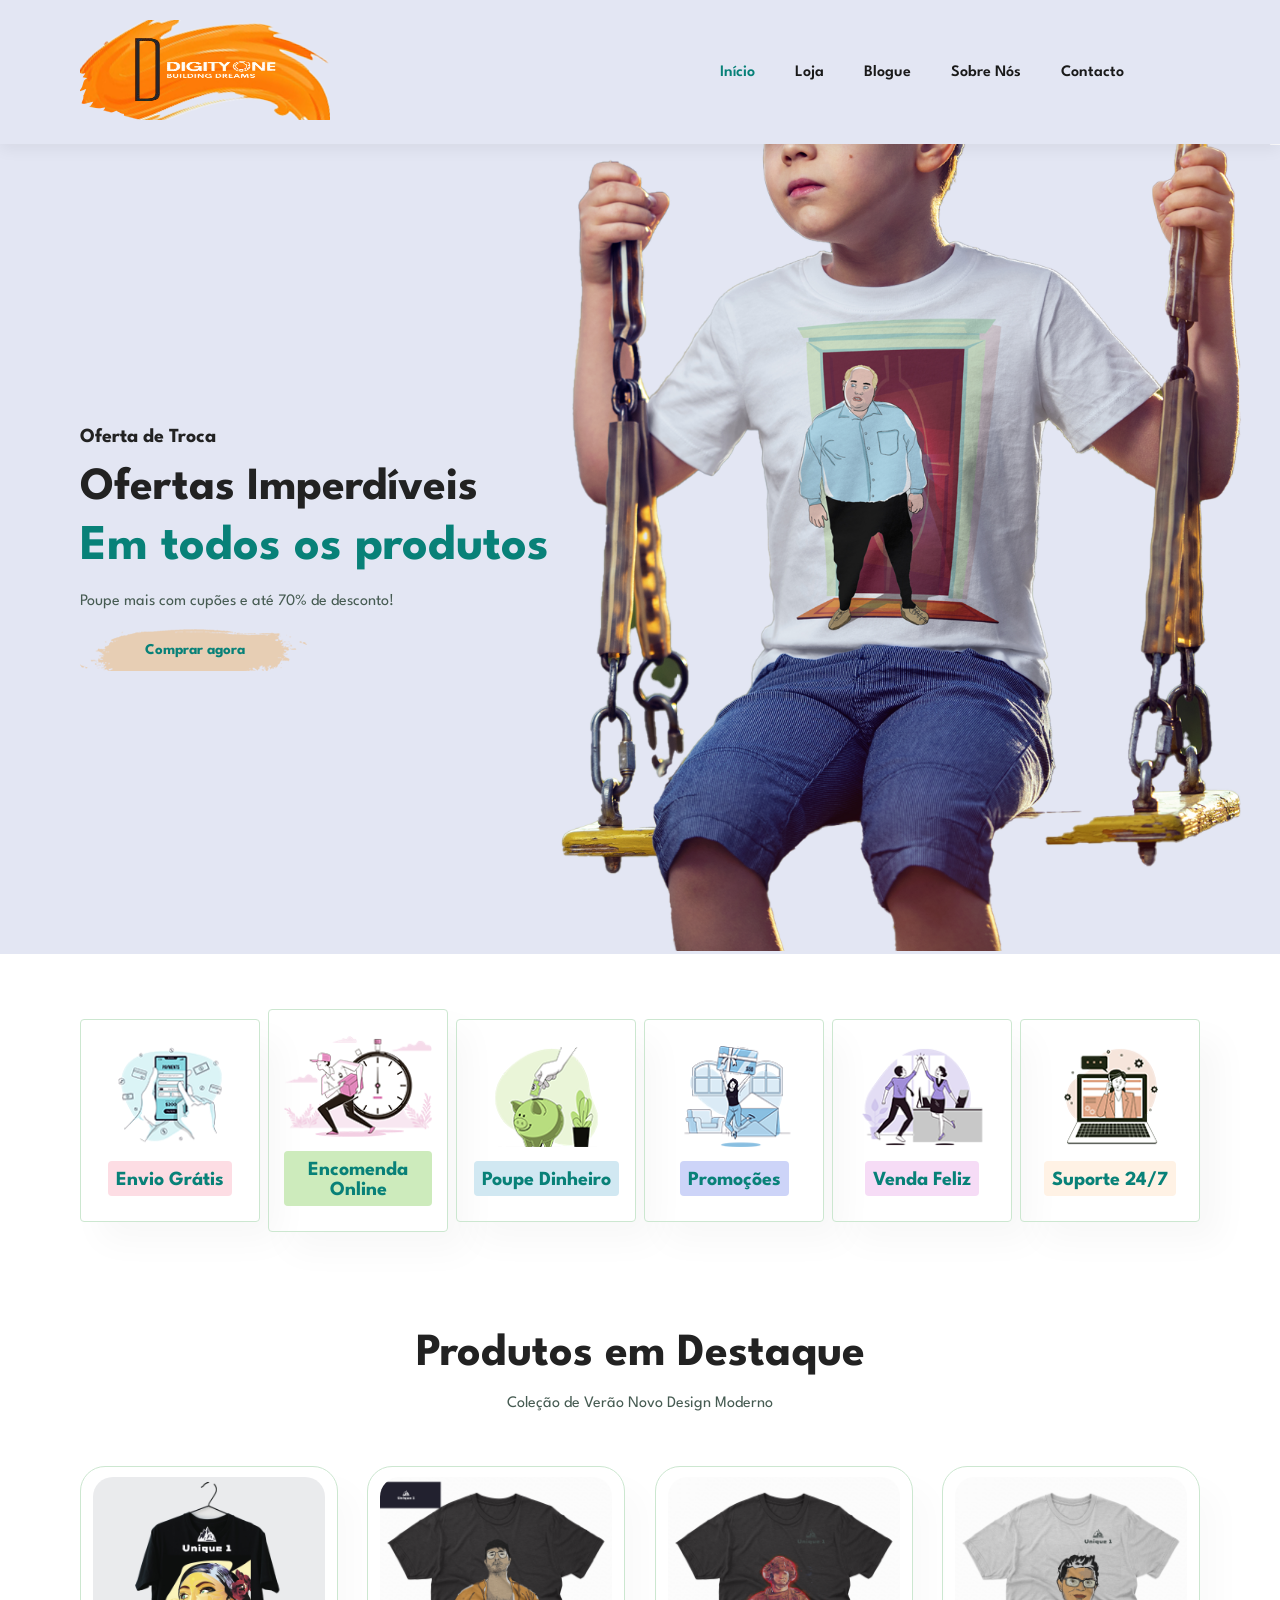
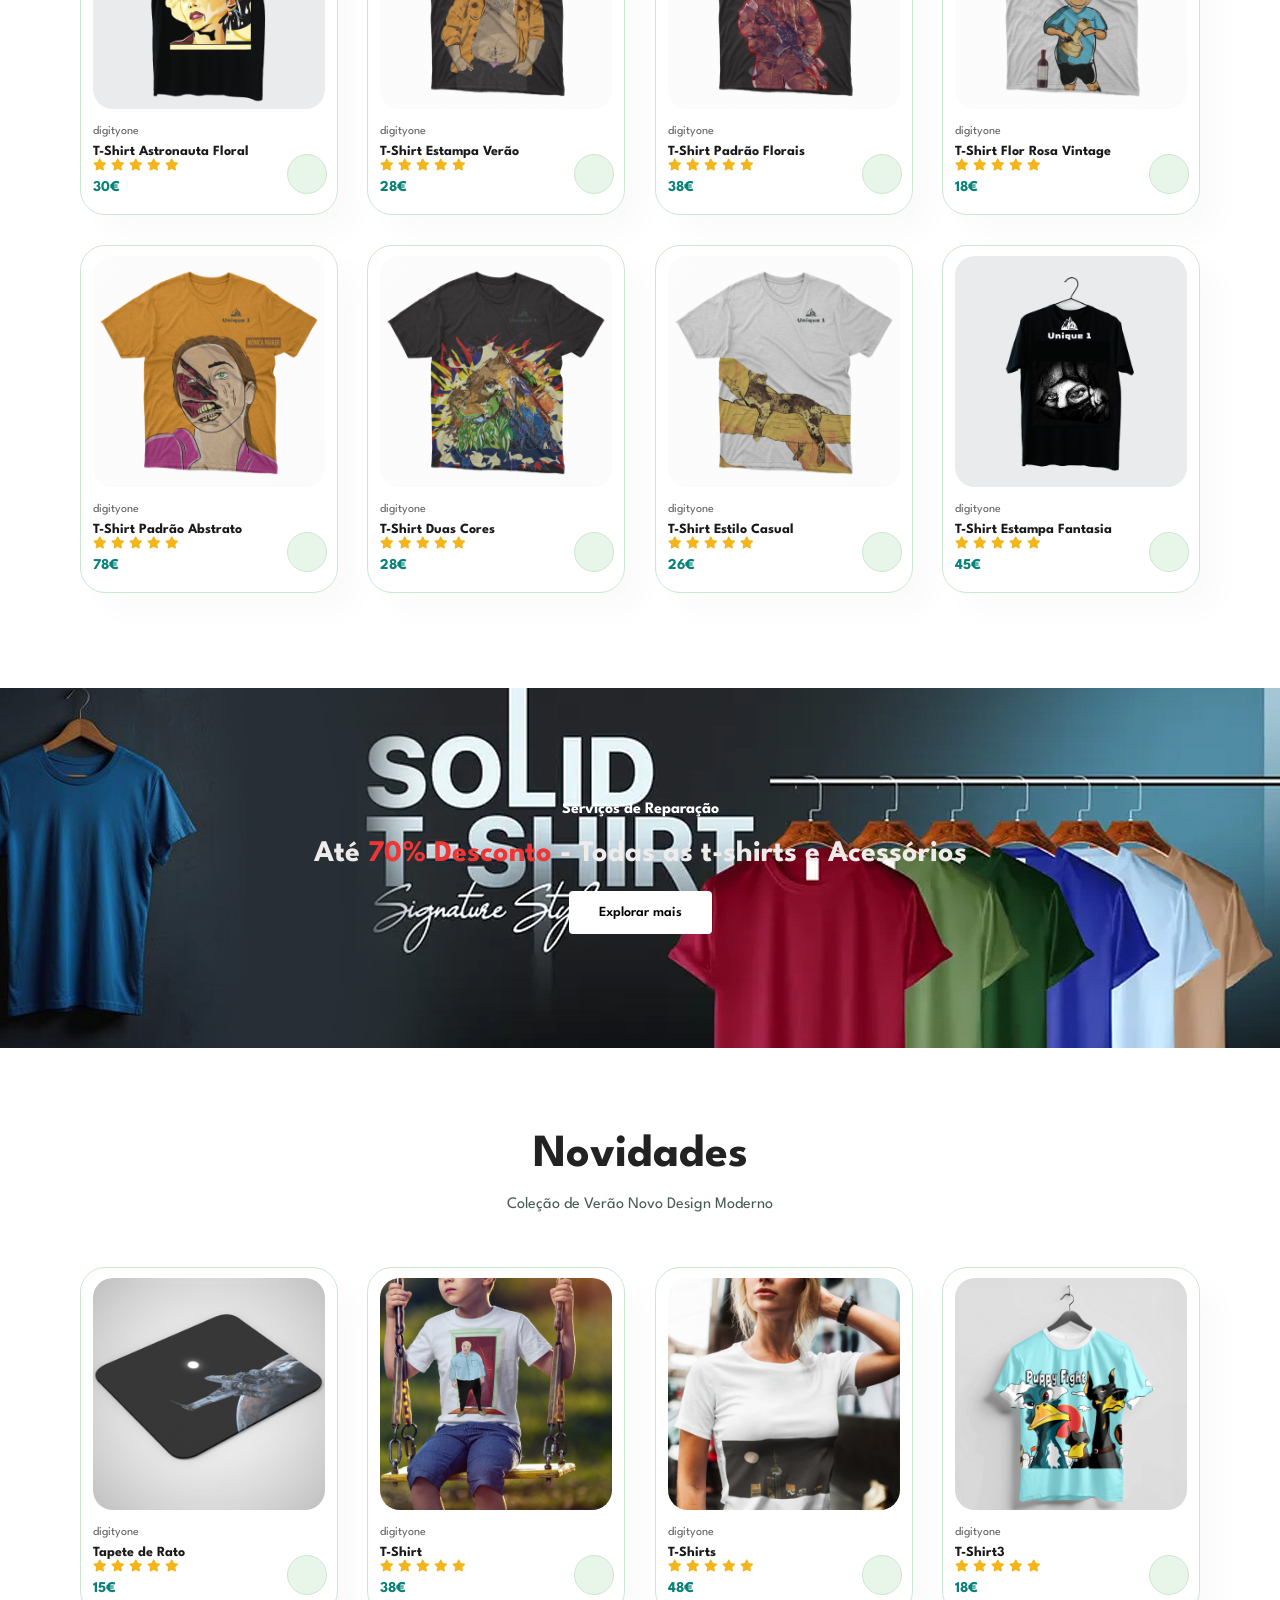
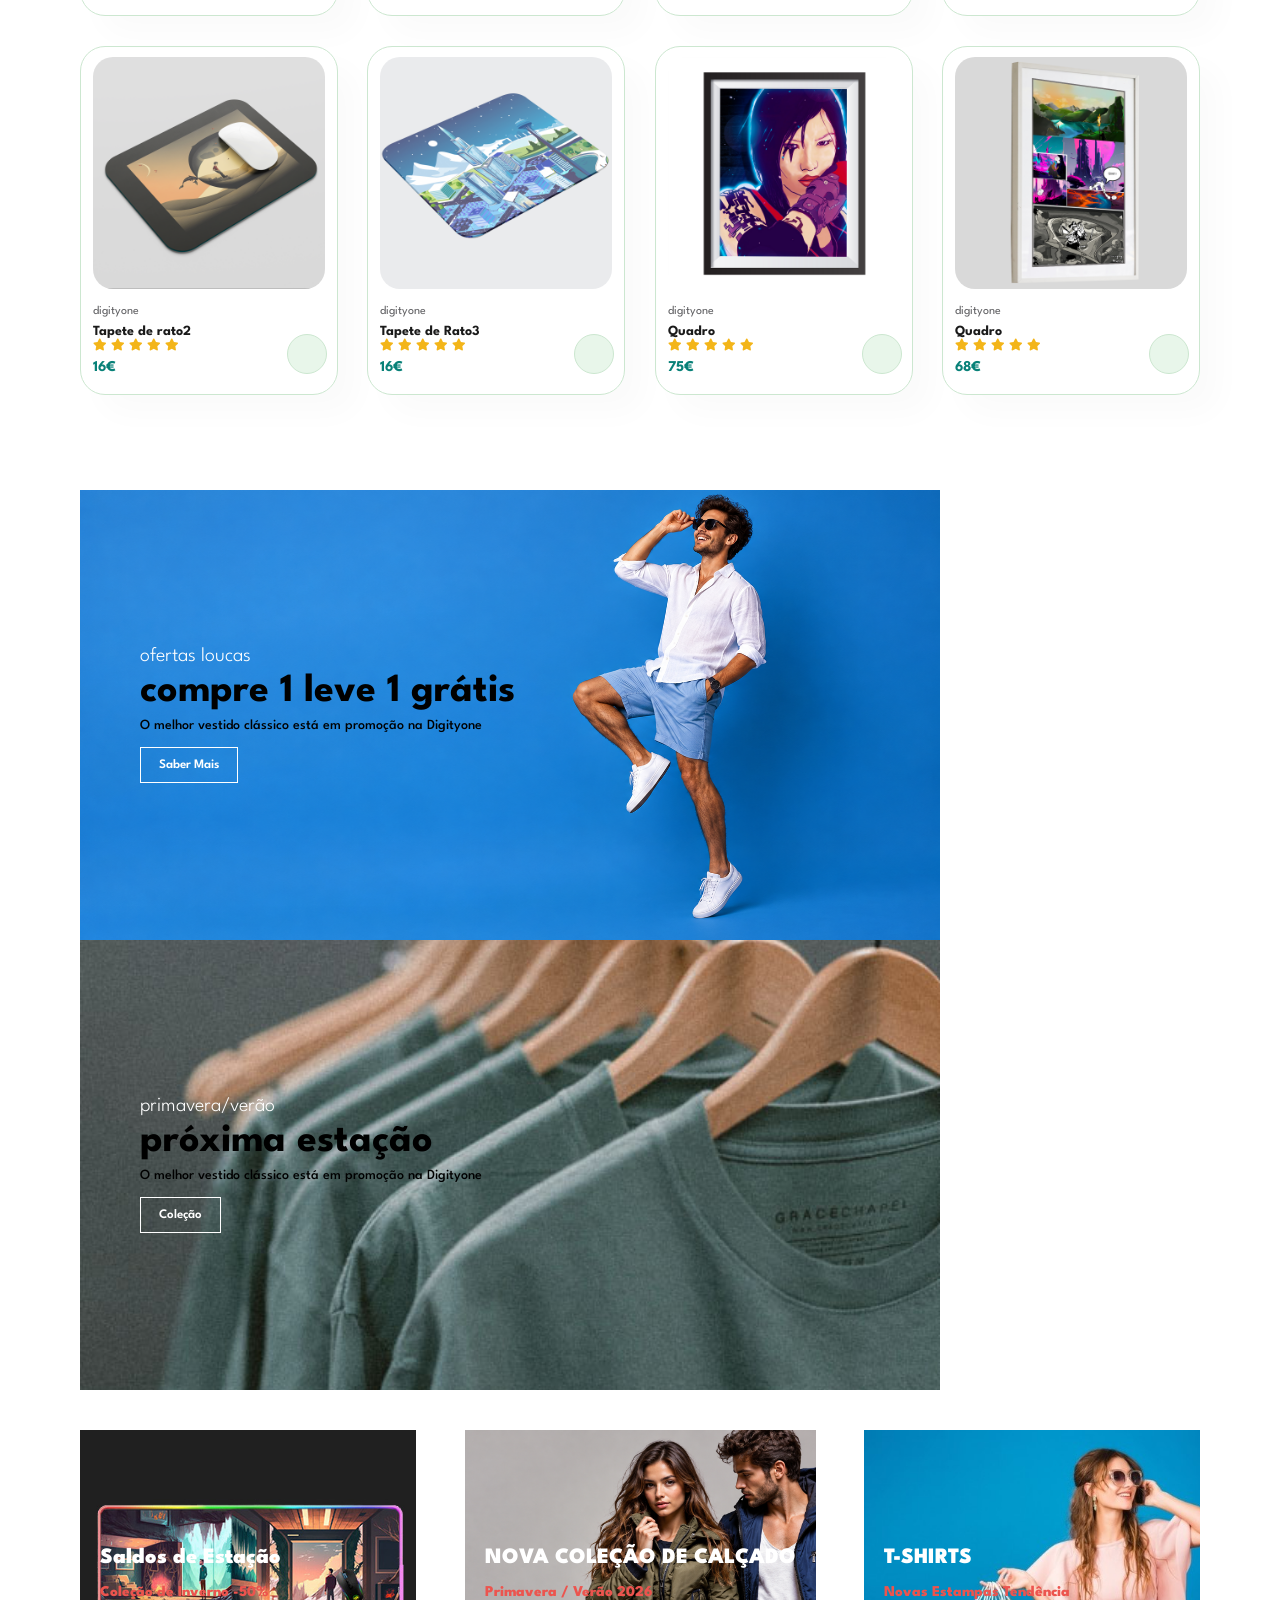
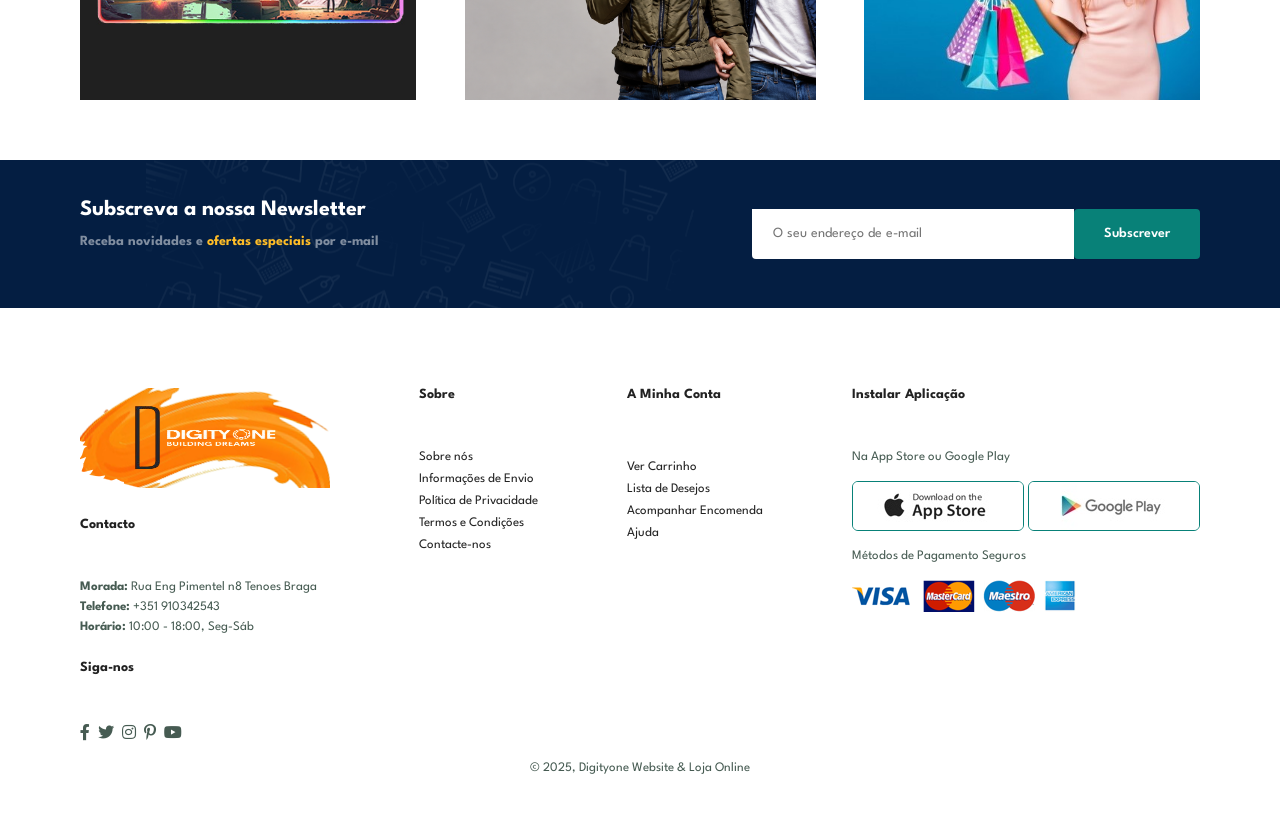
<file: index.html>
<!DOCTYPE html>
<html lang="pt">
<head>
    <meta charset="UTF-8">
    <meta http-equiv="X-UA-Compatible" content="IE=edge">
    <meta name="viewport" content="width=device-width, initial-scale=1.0">
    <title>Digityone Website & Loja Online</title>
    <link rel="stylesheet" href="https://pro.fontawesome.com/releases/v5.10.0/css/all.css" />
    <link rel="stylesheet" href="style.css">
</head>
<body>
<section id="header">
    <a href="#"><img src="img\logo.png" class="logo" alt=""></a>
    <div>
      <ul id="navbar">
          <li><a class="active" href="index.html">Início</a></li>
          <li><a href="shop.html">Loja</a></li>
          <li><a href="blog.html">Blogue</a></li>
          <li><a href="about.html">Sobre Nós</a></li>
          <li><a href="contact.html">Contacto</a></li>
          <li id="lg-bag"><a href="cart.html" class="badge-container"><i class="far fa-shopping-bag"></i><span class="cart-badge" style="display: none;">0</span></a></li>
          <a href="#" id="close"><i class="far fa-times"></i></a>
      </ul>

    </div>
    <div id="mobile">
        
        <a href="cart.html" class="badge-container"><i class="far fa-shopping-bag"></i><span class="cart-badge" style="display: none;">0</span></a>
        <i id="bar" class="fas fa-outdent"></i>
    </div>
</section>
<section id="hero4">
    <h4>Oferta de Troca</h4>
    <h2>Ofertas Imperdíveis</h2>
    <h1>Em todos os produtos</h1>
    <p>Poupe mais com cupões e até 70% de desconto!</p>
    <button>Comprar agora</button>

</section>
 <section id="feature" class="section-p1">
    <div class="fe-box">
        <img src="img/features/f1.png" alt="">
        <h6>Envio Grátis</h6>
    </div>
    <div class="fe-box">
        <img src="img/features/f2.png" alt="">
        <h6>Encomenda Online</h6>
    </div>
    <div class="fe-box">
        <img src="img/features/f3.png" alt="">
        <h6>Poupe Dinheiro</h6>
    </div>
    <div class="fe-box">
        <img src="img/features/f4.png" alt="">
        <h6>Promoções</h6>
    </div>
    <div class="fe-box">
        <img src="img/features/f5.png" alt="">
        <h6>Venda Feliz</h6>
    </div>
    <div class="fe-box">
        <img src="img/features/f6.png" alt="">
        <h6>Suporte 24/7</h6>
    </div>
 </section>
<section id="product1" class="section-p1">
    <h2>Produtos em Destaque</h2>
    <p>Coleção de Verão Novo Design Moderno</p>
    <div class="pro-container">
        <div class="pro">

      <img src="img/products/f1.png" alt="">
     <div class="des">
     <span>digityone</span>
     <h5>T-Shirt Astronauta Floral</h5>
     <div class="star">
        <i class="fa fa-star"></i>
        <i class="fa fa-star"></i>
        <i class="fa fa-star"></i>
        <i class="fa fa-star"></i>
        <i class="fa fa-star"></i>
     </div>
      <h4>30€</h4>
    </div>
      <a href="#"><i class="fas fa-shopping-cart cart"></i></a>
    </div>
    <div class="pro">

        <img src="img/products/f2.jpg" alt="">
       <div class="des">
       <span>digityone</span>
       <h5>T-Shirt Estampa Verão</h5>
       <div class="star">
          <i class="fa fa-star"></i>
          <i class="fa fa-star"></i>
          <i class="fa fa-star"></i>
          <i class="fa fa-star"></i>
          <i class="fa fa-star"></i>
       </div>
        <h4>28€</h4>
      </div>
        <a href="#"><i class="fas fa-shopping-cart cart"></i></a>
      </div>
      <div class="pro">

        <img src="img/products/f3.jpg" alt="">
       <div class="des">
       <span>digityone</span>
       <h5>T-Shirt Padrão Florais</h5>
       <div class="star">
          <i class="fa fa-star"></i>
          <i class="fa fa-star"></i>
          <i class="fa fa-star"></i>
          <i class="fa fa-star"></i>
          <i class="fa fa-star"></i>
       </div>
        <h4>38€</h4>
      </div>
        <a href="#"><i class="fas fa-shopping-cart cart"></i></a>
      </div>
      <div class="pro">

        <img src="img/products/f4.jpg" alt="">
       <div class="des">
       <span>digityone</span>
       <h5>T-Shirt Flor Rosa Vintage</h5>
       <div class="star">
          <i class="fa fa-star"></i>
          <i class="fa fa-star"></i>
          <i class="fa fa-star"></i>
          <i class="fa fa-star"></i>
          <i class="fa fa-star"></i>
       </div>
        <h4>18€</h4>
      </div>
        <a href="#"><i class="fas fa-shopping-cart cart"></i></a>
      </div>
      <div class="pro">

        <img src="img/products/f5.jpg" alt="">
       <div class="des">
       <span>digityone</span>
       <h5>T-Shirt Padrão Abstrato</h5>
       <div class="star">
          <i class="fa fa-star"></i>
          <i class="fa fa-star"></i>
          <i class="fa fa-star"></i>
          <i class="fa fa-star"></i>
          <i class="fa fa-star"></i>
       </div>
        <h4>78€</h4>
      </div>
        <a href="#"><i class="fas fa-shopping-cart cart"></i></a>
      </div>
      <div class="pro">

        <img src="img/products/f6.jpg" alt="">
       <div class="des">
       <span>digityone</span>
       <h5>T-Shirt Duas Cores</h5>
       <div class="star">
          <i class="fa fa-star"></i>
          <i class="fa fa-star"></i>
          <i class="fa fa-star"></i>
          <i class="fa fa-star"></i>
          <i class="fa fa-star"></i>
       </div>
        <h4>28€</h4>
      </div>
        <a href="#"><i class="fas fa-shopping-cart cart"></i></a>
      </div>
      <div class="pro">

        <img src="img/products/f7.jpg" alt="">
       <div class="des">
       <span>digityone</span>
       <h5>T-Shirt Estilo Casual</h5>
       <div class="star">
          <i class="fa fa-star"></i>
          <i class="fa fa-star"></i>
          <i class="fa fa-star"></i>
          <i class="fa fa-star"></i>
          <i class="fa fa-star"></i>
       </div>
        <h4>26€</h4>
      </div>
        <a href="#"><i class="fas fa-shopping-cart cart"></i></a>
      </div>
      <div class="pro">

        <img src="img/products/f8.png" alt="">
       <div class="des">
       <span>digityone</span>
       <h5>T-Shirt Estampa Fantasia</h5>
       <div class="star">
          <i class="fa fa-star"></i>
          <i class="fa fa-star"></i>
          <i class="fa fa-star"></i>
          <i class="fa fa-star"></i>
          <i class="fa fa-star"></i>
       </div>
        <h4>45€</h4>
      </div>
        <a href="#"><i class="fas fa-shopping-cart cart"></i></a>
      </div>

    </div>
 </section>
  <section id="banner" class="section-m1">
   <h4>Serviços de Reparação</h4>
   <h2>Até <span>70% Desconto</span> - Todas as t-shirts e Acessórios</h2>
   <button class="normal">Explorar mais</button>
  </section>
  <section id="product1" class="section-p1">
    <h2>Novidades</h2>
    <p>Coleção de Verão Novo Design Moderno</p>
    <div class="pro-container">
        <div class="pro">

      <img src="img/products/u1.png" alt="">
     <div class="des">
     <span>digityone</span>
     <h5>Tapete de Rato</h5>
     <div class="star">
        <i class="fa fa-star"></i>
        <i class="fa fa-star"></i>
        <i class="fa fa-star"></i>
        <i class="fa fa-star"></i>
        <i class="fa fa-star"></i>
     </div>
      <h4>15€</h4>
    </div>
      <a href="#"><i class="fas fa-shopping-cart cart"></i></a>
    </div>
    <div class="pro">

        <img src="img/products/n1.png" alt="">
       <div class="des">
       <span>digityone</span>
       <h5>T-Shirt</h5>
       <div class="star">
          <i class="fa fa-star"></i>
          <i class="fa fa-star"></i>
          <i class="fa fa-star"></i>
          <i class="fa fa-star"></i>
          <i class="fa fa-star"></i>
       </div>
        <h4>38€</h4>
      </div>
        <a href="#"><i class="fas fa-shopping-cart cart"></i></a>
      </div>
      <div class="pro">

        <img src="img/products/n2.png" alt="">
       <div class="des">
       <span>digityone</span>
       <h5>T-Shirts</h5>
       <div class="star">
          <i class="fa fa-star"></i>
          <i class="fa fa-star"></i>
          <i class="fa fa-star"></i>
          <i class="fa fa-star"></i>
          <i class="fa fa-star"></i>
       </div>
        <h4>48€</h4>
      </div>
        <a href="#"><i class="fas fa-shopping-cart cart"></i></a>
      </div>
      <div class="pro">

        <img src="img/products/n3.png" alt="">
       <div class="des">
       <span>digityone</span>
       <h5>T-Shirt3</h5>
       <div class="star">
          <i class="fa fa-star"></i>
          <i class="fa fa-star"></i>
          <i class="fa fa-star"></i>
          <i class="fa fa-star"></i>
          <i class="fa fa-star"></i>
       </div>
        <h4>18€</h4>
      </div>
        <a href="#"><i class="fas fa-shopping-cart cart"></i></a>
      </div>
      <div class="pro">

        <img src="img/products/n8.png" alt="">
       <div class="des">
       <span>digityone</span>
       <h5>Tapete de rato2</h5>
       <div class="star">
          <i class="fa fa-star"></i>
          <i class="fa fa-star"></i>
          <i class="fa fa-star"></i>
          <i class="fa fa-star"></i>
          <i class="fa fa-star"></i>
       </div>
        <h4>16€</h4>
      </div>
        <a href="#"><i class="fas fa-shopping-cart cart"></i></a>
      </div>
      <div class="pro">

        <img src="img/products/j5.png" alt="">
       <div class="des">
       <span>digityone</span>
       <h5>Tapete de Rato3</h5>
       <div class="star">
          <i class="fa fa-star"></i>
          <i class="fa fa-star"></i>
          <i class="fa fa-star"></i>
          <i class="fa fa-star"></i>
          <i class="fa fa-star"></i>
       </div>
        <h4>16€</h4>
      </div>
        <a href="#"><i class="fas fa-shopping-cart cart"></i></a>
      </div>
      <div class="pro">

        <img src="img/products/j9.png" alt="">
       <div class="des">
       <span>digityone</span>
       <h5>Quadro</h5>
       <div class="star">
          <i class="fa fa-star"></i>
          <i class="fa fa-star"></i>
          <i class="fa fa-star"></i>
          <i class="fa fa-star"></i>
          <i class="fa fa-star"></i>
       </div>
        <h4>75€</h4>
      </div>
        <a href="#"><i class="fas fa-shopping-cart cart"></i></a>
      </div>
      <div class="pro">

        <img src="img/products/j4.png" alt="">
       <div class="des">
       <span>digityone</span>
       <h5>Quadro</h5>
       <div class="star">
          <i class="fa fa-star"></i>
          <i class="fa fa-star"></i>
          <i class="fa fa-star"></i>
          <i class="fa fa-star"></i>
          <i class="fa fa-star"></i>
       </div>
        <h4>68€</h4>
      </div>
        <a href="#"><i class="fas fa-shopping-cart cart"></i></a>
      </div>

    </div>
 </section>

 <section id="sm-banner" class="section-p1">
    <div class="banner-box">
        <h4>ofertas loucas</h4>
        <h2>compre 1 leve 1 grátis</h2>
        <span>O melhor vestido clássico está em promoção na Digityone </span>
        <button class="white">Saber Mais</button>
    </div>
    <div class="banner-box banner-box2">
        <h4>primavera/verão</h4>
        <h2>próxima estação</h2>
        <span>O melhor vestido clássico está em promoção na Digityone </span>
        <button class="white">Coleção</button>
    </div>
 </section>

  <section id="banner3">
    <div class="banner-box ">
        
        <h2>Saldos de Estação</h2>
        <h3>Coleção de Inverno -50%</h3>
    </div>
    <div class="banner-box banner-box2 ">
        
        <h2>NOVA COLEÇÃO DE CALÇADO</h2>
        <h3>Primavera / Verão 2026</h3>
    </div>
    <div class="banner-box banner-box3 ">
        
        <h2>T-SHIRTS</h2>
        <h3>Novas Estampas Tendência</h3>
    </div>
    

  </section>
  <section id="newsletters" class="section-p1 section-m1">
    <div>
      <h4>Subscreva a nossa Newsletter</h4>
      <p>Receba novidades e <span>ofertas especiais</span> por e-mail</p>
  </div>
  <div class="form">
    <input type="text" placeholder="O seu endereço de e-mail">
    <button class="normal">Subscrever</button>

  </div>
</section>
<footer class="section-p1">
<div class="col">
    <img class="logo" src="img/logo.png" alt="">
    <h4>Contacto</h4>
    <p><strong>Morada:</strong> Rua Eng Pimentel n8 Tenoes Braga</p>
    <p><strong>Telefone:</strong> +351 910342543</p>
    <p><strong>Horário:</strong> 10:00 - 18:00, Seg-Sáb</p>
    <div class="follow">
        <h4>Siga-nos</h4>
        <div class="icon">
            <i class="fab fa-facebook-f"></i>
            <i class="fab fa-twitter"></i>
            <i class="fab fa-instagram"></i>
            <i class="fab fa-pinterest-p"></i>
            <i class="fab fa-youtube"></i>

        </div>
    </div>




</div>
<div class="col">
    <h4>Sobre</h4>
    <a href="#">Sobre nós</a>
    <a href="#">Informações de Envio</a>
    <a href="#">Política de Privacidade</a>
    <a href="#">Termos e Condições</a>
    <a href="#">Contacte-nos</a>

    
</div>
<div class="col">
    <h4>A Minha Conta</h4>
    <a href="#"></a>
    <a href="#">Ver Carrinho</a>
    <a href="#">Lista de Desejos</a>
    <a href="#">Acompanhar Encomenda</a>
    <a href="#">Ajuda</a>

    
</div>
<div class="col install">
    <h4>Instalar Aplicação</h4>
    <p>Na App Store ou Google Play</p>
    <div class="row">
        <img src="img/pay/app.jpg" alt="">
        <img src="img/pay/play.jpg" alt="">
        </div>
        <p>Métodos de Pagamento Seguros</p>
        <img src="img/pay/pay.png" alt="">
    </div>
   

    
</div>

<div class="copyright">
    <p>© 2025, Digityone Website & Loja Online</p>
</div>
 
</footer>


    <script src="script.js"></script>
</body>
</html>
</file>
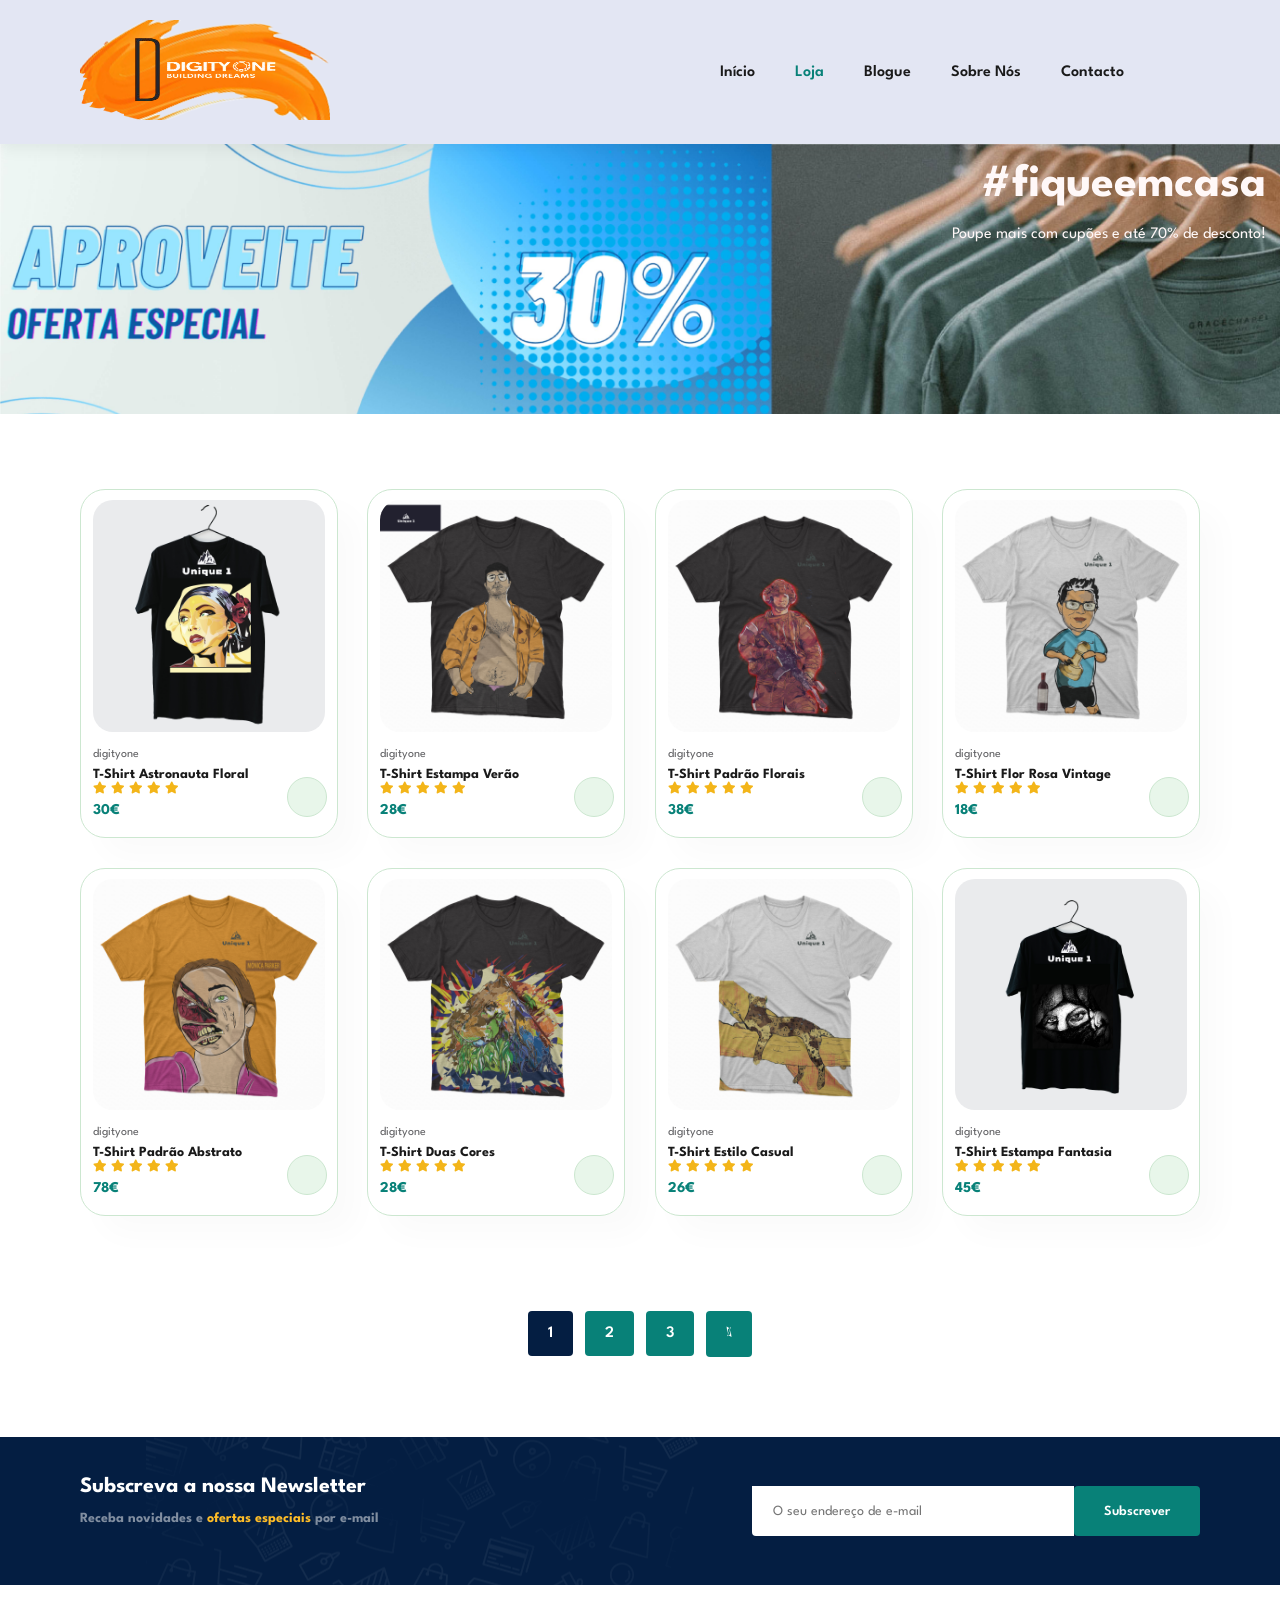
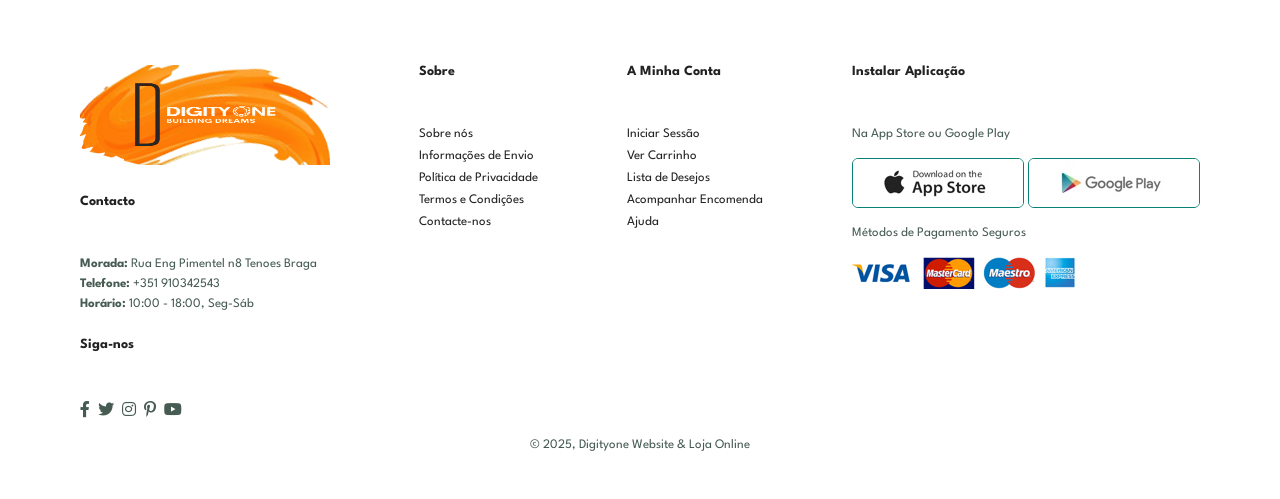
<file: shop.html>
<!DOCTYPE html>
<html lang="pt">
<head>
    <meta charset="UTF-8">
    <meta http-equiv="X-UA-Compatible" content="IE=edge">
    <meta name="viewport" content="width=device-width, initial-scale=1.0">
    <title>Loja - Digityone</title>
    <link rel="stylesheet" href="https://pro.fontawesome.com/releases/v5.10.0/css/all.css" />
    <link rel="stylesheet" href="style.css">
</head>
<body>
<section id="header">
    <a href="index.html"><img src="img/logo.png" class="logo" alt=""></a>
    <div>
      <ul id="navbar">
          <li><a href="index.html">Início</a></li>
          <li><a class="active" href="shop.html">Loja</a></li>
          <li><a href="blog.html">Blogue</a></li>
          <li><a href="about.html">Sobre Nós</a></li>
          <li><a href="contact.html">Contacto</a></li>
          <li id="lg-bag"><a href="cart.html" class="badge-container"><i class="far fa-shopping-bag"></i><span class="cart-badge" style="display: none;">0</span></a></li>
          <a href="#" id="close"><i class="far fa-times"></i></a>
      </ul>

    </div>
    <div id="mobile">
        <a href="cart.html" class="badge-container"><i class="far fa-shopping-bag"></i><span class="cart-badge" style="display: none;">0</span></a>
        <i id="bar" class="fas fa-outdent"></i>
    </div>
</section>
<section id="page-header">
   
    <h2>#fiqueemcasa</h2>
    
    <p>Poupe mais com cupões e até 70% de desconto!</p>
   



 </section>
<section id="product1" class="section-p1">

    <div class="pro-container tab-content active" id="tab-1">
        <div class="pro">
      <img src="img/products/f1.png" alt="">
     <div class="des">
     <span>digityone</span>
     <h5>T-Shirt Astronauta Floral</h5>
     <div class="star">
        <i class="fa fa-star"></i>
        <i class="fa fa-star"></i>
        <i class="fa fa-star"></i>
        <i class="fa fa-star"></i>
        <i class="fa fa-star"></i>
     </div>
      <h4>30€</h4>
    </div>
      <a href="#"><i class="fas fa-shopping-cart cart"></i></a>
    </div>
    <div class="pro">

        <img src="img/products/f2.jpg" alt="">
       <div class="des">
       <span>digityone</span>
       <h5>T-Shirt Estampa Verão</h5>
       <div class="star">
          <i class="fa fa-star"></i>
          <i class="fa fa-star"></i>
          <i class="fa fa-star"></i>
          <i class="fa fa-star"></i>
          <i class="fa fa-star"></i>
       </div>
        <h4>28€</h4>
      </div>
        <a href="#"><i class="fas fa-shopping-cart cart"></i></a>
      </div>
      <div class="pro">

        <img src="img/products/f3.jpg" alt="">
       <div class="des">
       <span>digityone</span>
       <h5>T-Shirt Padrão Florais</h5>
       <div class="star">
          <i class="fa fa-star"></i>
          <i class="fa fa-star"></i>
          <i class="fa fa-star"></i>
          <i class="fa fa-star"></i>
          <i class="fa fa-star"></i>
       </div>
        <h4>38€</h4>
      </div>
        <a href="#"><i class="fas fa-shopping-cart cart"></i></a>
      </div>
      <div class="pro">

        <img src="img/products/f4.jpg" alt="">
       <div class="des">
       <span>digityone</span>
       <h5>T-Shirt Flor Rosa Vintage</h5>
       <div class="star">
          <i class="fa fa-star"></i>
          <i class="fa fa-star"></i>
          <i class="fa fa-star"></i>
          <i class="fa fa-star"></i>
          <i class="fa fa-star"></i>
       </div>
        <h4>18€</h4>
      </div>
        <a href="#"><i class="fas fa-shopping-cart cart"></i></a>
      </div>
      <div class="pro">

        <img src="img/products/f5.jpg" alt="">
       <div class="des">
       <span>digityone</span>
       <h5>T-Shirt Padrão Abstrato</h5>
       <div class="star">
          <i class="fa fa-star"></i>
          <i class="fa fa-star"></i>
          <i class="fa fa-star"></i>
          <i class="fa fa-star"></i>
          <i class="fa fa-star"></i>
       </div>
        <h4>78€</h4>
      </div>
        <a href="#"><i class="fas fa-shopping-cart cart"></i></a>
      </div>
      <div class="pro">

        <img src="img/products/f6.jpg" alt="">
       <div class="des">
       <span>digityone</span>
       <h5>T-Shirt Duas Cores</h5>
       <div class="star">
          <i class="fa fa-star"></i>
          <i class="fa fa-star"></i>
          <i class="fa fa-star"></i>
          <i class="fa fa-star"></i>
          <i class="fa fa-star"></i>
       </div>
        <h4>28€</h4>
      </div>
        <a href="#"><i class="fas fa-shopping-cart cart"></i></a>
      </div>
      <div class="pro">

        <img src="img/products/f7.jpg" alt="">
       <div class="des">
       <span>digityone</span>
       <h5>T-Shirt Estilo Casual</h5>
       <div class="star">
          <i class="fa fa-star"></i>
          <i class="fa fa-star"></i>
          <i class="fa fa-star"></i>
          <i class="fa fa-star"></i>
          <i class="fa fa-star"></i>
       </div>
        <h4>26€</h4>
      </div>
        <a href="#"><i class="fas fa-shopping-cart cart"></i></a>
      </div>
      <div class="pro">

        <img src="img/products/f8.png" alt="">
       <div class="des">
       <span>digityone</span>
       <h5>T-Shirt Estampa Fantasia</h5>
       <div class="star">
          <i class="fa fa-star"></i>
          <i class="fa fa-star"></i>
          <i class="fa fa-star"></i>
          <i class="fa fa-star"></i>
          <i class="fa fa-star"></i>
       </div>
        <h4>45€</h4>
      </div>
        <a href="#"><i class="fas fa-shopping-cart cart"></i></a>
      </div>
    </div>

    <!-- TAB 2 / PAGE 2 -->
    <div class="pro-container tab-content" id="tab-2" style="display: none;">
      <div class="pro">
        <img src="img/products/n1.png" alt="">
        <div class="des">
          <span>digityone</span>
          <h5>T-Shirt para criança</h5>
          <div class="star">
            <i class="fa fa-star"></i>
            <i class="fa fa-star"></i>
            <i class="fa fa-star"></i>
            <i class="fa fa-star"></i>
            <i class="fa fa-star"></i>
          </div>
          <h4>42€</h4>
        </div>
        <a href="#"><i class="fas fa-shopping-cart cart"></i></a>
      </div>
      <div class="pro">
        <img src="img/products/n2.png" alt="">
        <div class="des">
          <span>digityone</span>
          <h5>T-Shirt City</h5>
          <div class="star">
            <i class="fa fa-star"></i>
            <i class="fa fa-star"></i>
            <i class="fa fa-star"></i>
            <i class="fa fa-star"></i>
            <i class="fa fa-star"></i>
          </div>
          <h4>45€</h4>
        </div>
        <a href="#"><i class="fas fa-shopping-cart cart"></i></a>
      </div>
      <div class="pro">
        <img src="img/products/n8.png" alt="">
        <div class="des">
          <span>digityone</span>
          <h5>Tapete de Rato</h5>
          <div class="star">
            <i class="fa fa-star"></i>
            <i class="fa fa-star"></i>
            <i class="fa fa-star"></i>
            <i class="fa fa-star"></i>
            <i class="fa fa-star"></i>
          </div>
          <h4>39€</h4>
        </div>
        <a href="#"><i class="fas fa-shopping-cart cart"></i></a>
      </div>
      <div class="pro">
        <img src="img/products/n3.png" alt="">
        <div class="des">
          <span>digityone</span>
          <h5>T-Shirt Estampa PuppyFight</h5>
          <div class="star">
            <i class="fa fa-star"></i>
            <i class="fa fa-star"></i>
            <i class="fa fa-star"></i>
            <i class="fa fa-star"></i>
            <i class="fa fa-star"></i>
          </div>
          <h4>25€</h4>
        </div>
        <a href="#"><i class="fas fa-shopping-cart cart"></i></a>
      </div>
      <div class="pro">
        <img src="img/products/j4.png" alt="">
        <div class="des">
          <span>digityone</span>
          <h5>Quadro de Ilustrações Digitais</h5>
          <div class="star">
            <i class="fa fa-star"></i>
            <i class="fa fa-star"></i>
            <i class="fa fa-star"></i>
            <i class="fa fa-star"></i>
            <i class="fa fa-star"></i>
          </div>
          <h4>65€</h4>
        </div>
        <a href="#"><i class="fas fa-shopping-cart cart"></i></a>
      </div>
      <div class="pro">
        <img src="img/products/j5.png" alt="">
        <div class="des">
          <span>digityone</span>
          <h5>Tape de Rato 2</h5>
          <div class="star">
            <i class="fa fa-star"></i>
            <i class="fa fa-star"></i>
            <i class="fa fa-star"></i>
            <i class="fa fa-star"></i>
            <i class="fa fa-star"></i>
          </div>
          <h4>48€</h4>
        </div>
        <a href="#"><i class="fas fa-shopping-cart cart"></i></a>
      </div>
      <div class="pro">
        <img src="img/products/j9.png" alt="">
        <div class="des">
          <span>digityone</span>
          <h5>Quadro Mirror's Edge</h5>
          <div class="star">
            <i class="fa fa-star"></i>
            <i class="fa fa-star"></i>
            <i class="fa fa-star"></i>
            <i class="fa fa-star"></i>
            <i class="fa fa-star"></i>
          </div>
          <h4>55€</h4>
        </div>
        <a href="#"><i class="fas fa-shopping-cart cart"></i></a>
      </div>
      <div class="pro">
        <img src="img/products/u1.png" alt="">
        <div class="des">
          <span>digityone</span>
          <h5>Tapete de Rato 3</h5>
          <div class="star">
            <i class="fa fa-star"></i>
            <i class="fa fa-star"></i>
            <i class="fa fa-star"></i>
            <i class="fa fa-star"></i>
            <i class="fa fa-star"></i>
          </div>
          <h4>79€</h4>
        </div>
        <a href="#"><i class="fas fa-shopping-cart cart"></i></a>
      </div>
    </div>
     
    <!-- TAB 3 / ILUSTRAÇÕES -->
    <div class="pro-container tab-content" id="tab-3" style="display: none;" >
       <h8 class="headtxt"> Ilustrações Digitais</h8>
      
      <div class="pro">
        <img src="img/products/style1.jpg" alt="">
        <div class="des">
          <span>digityone</span>
          <h5>Ilustração Mountain Art</h5>
          <div class="star">
            <i class="fa fa-star"></i>
            <i class="fa fa-star"></i>
            <i class="fa fa-star"></i>
            <i class="fa fa-star"></i>
            <i class="fa fa-star"></i>
          </div>
          <h4>35€</h4>
        </div>
        <a href="#"><i class="fas fa-shopping-cart cart"></i></a>
      </div>
      <div class="pro">
        <img src="img/products/puppyfight-01-01.jpg" alt="">
        <div class="des">
          <span>digityone</span>
          <h5>Ilustração Puppy Fight</h5>
          <div class="star">
            <i class="fa fa-star"></i>
            <i class="fa fa-star"></i>
            <i class="fa fa-star"></i>
            <i class="fa fa-star"></i>
            <i class="fa fa-star"></i>
          </div>
          <h4>40€</h4>
        </div>
        <a href="#"><i class="fas fa-shopping-cart cart"></i></a>
      </div>
      <div class="pro">
        <img src="img/products/monicaacidtrip-01.jpg" alt="">
        <div class="des">
          <span>digityone</span>
          <h5>Ilustração Monica Acid Trip</h5>
          <div class="star">
            <i class="fa fa-star"></i>
            <i class="fa fa-star"></i>
            <i class="fa fa-star"></i>
            <i class="fa fa-star"></i>
            <i class="fa fa-star"></i>
          </div>
          <h4>55€</h4>
        </div>
        <a href="#"><i class="fas fa-shopping-cart cart"></i></a>
      </div>
      <div class="pro">
        <img src="img/products/wantedcity-01.jpg" alt="">
        <div class="des">
          <span>digityone</span>
          <h5>Ilustração Wanted City</h5>
          <div class="star">
            <i class="fa fa-star"></i>
            <i class="fa fa-star"></i>
            <i class="fa fa-star"></i>
            <i class="fa fa-star"></i>
            <i class="fa fa-star"></i>
          </div>
          <h4>48€</h4>
        </div>
        <a href="#"><i class="fas fa-shopping-cart cart"></i></a>
      </div>
      <div class="pro">
        <img src="img/products/artur-01.jpg" alt="">
        <div class="des">
          <span>digityone</span>
          <h5>Ilustração Woman Character</h5>
          <div class="star">
            <i class="fa fa-star"></i>
            <i class="fa fa-star"></i>
            <i class="fa fa-star"></i>
            <i class="fa fa-star"></i>
            <i class="fa fa-star"></i>
          </div>
          <h4>38€</h4>
        </div>
        <a href="#"><i class="fas fa-shopping-cart cart"></i></a>
      </div>
      <div class="pro">
        <img src="img/products/shanne_finished.jpg" alt="">
        <div class="des">
          <span>digityone</span>
          <h5>Ilustração Beauty Art</h5>
          <div class="star">
            <i class="fa fa-star"></i>
            <i class="fa fa-star"></i>
            <i class="fa fa-star"></i>
            <i class="fa fa-star"></i>
            <i class="fa fa-star"></i>
          </div>
          <h4>45€</h4>
        </div>
        <a href="#"><i class="fas fa-shopping-cart cart"></i></a>
      </div>
      <div class="pro">
        <img src="img/products/SoldierNeon.jpg" alt="">
        <div class="des">
          <span>digityone</span>
          <h5>Ilustração Soldier Neon</h5>
          <div class="star">
            <i class="fa fa-star"></i>
            <i class="fa fa-star"></i>
            <i class="fa fa-star"></i>
            <i class="fa fa-star"></i>
            <i class="fa fa-star"></i>
          </div>
          <h4>60€</h4>
        </div>
        <a href="#"><i class="fas fa-shopping-cart cart"></i></a>
      </div>
      <div class="pro">
        <img src="img/products/Deserto.jpg" alt="">
        <div class="des">
          <span>digityone</span>
          <h5>Ilustração Deserto</h5>
          <div class="star">
            <i class="fa fa-star"></i>
            <i class="fa fa-star"></i>
            <i class="fa fa-star"></i>
            <i class="fa fa-star"></i>
            <i class="fa fa-star"></i>
          </div>
          <h4>50€</h4>
        </div>
        <a href="#"><i class="fas fa-shopping-cart cart"></i></a>
      </div>
    </div>
  </section>

 <section id="pagination" class="section-p1">
<a href="#" class="tab-btn active" data-tab="tab-1">1</a>    
<a href="#" class="tab-btn" data-tab="tab-2">2</a>  
<a href="#" class="tab-btn" data-tab="tab-3">3</a>   
<a href="#" id="tab-next-btn"><i class="fal fa-long-arrow-alt-right"></i></a>   
</section>


  <section id="newsletters" class="section-p1 section-m1">
    <div>
      <h4>Subscreva a nossa Newsletter</h4>
      <p>Receba novidades e <span>ofertas especiais</span> por e-mail</p>
  </div>
  <div class="form">
    <input type="text" placeholder="O seu endereço de e-mail">
    <button class="normal">Subscrever</button>

  </div>
</section>
<footer class="section-p1">
<div class="col">
    <img class="logo" src="img/logo.png" alt="">
    <h4>Contacto</h4>
    <p><strong>Morada:</strong> Rua Eng Pimentel n8 Tenoes Braga</p>
    <p><strong>Telefone:</strong> +351 910342543</p>
    <p><strong>Horário:</strong> 10:00 - 18:00, Seg-Sáb</p>
    <div class="follow">
        <h4>Siga-nos</h4>
        <div class="icon">
            <i class="fab fa-facebook-f"></i>
            <i class="fab fa-twitter"></i>
            <i class="fab fa-instagram"></i>
            <i class="fab fa-pinterest-p"></i>
            <i class="fab fa-youtube"></i>

        </div>
    </div>




</div>
<div class="col">
    <h4>Sobre</h4>
    <a href="#">Sobre nós</a>
    <a href="#">Informações de Envio</a>
    <a href="#">Política de Privacidade</a>
    <a href="#">Termos e Condições</a>
    <a href="#">Contacte-nos</a>

    
</div>
<div class="col">
    <h4>A Minha Conta</h4>
    <a href="#">Iniciar Sessão</a>
    <a href="#">Ver Carrinho</a>
    <a href="#">Lista de Desejos</a>
    <a href="#">Acompanhar Encomenda</a>
    <a href="#">Ajuda</a>

    
</div>
<div class="col install">
    <h4>Instalar Aplicação</h4>
    <p>Na App Store ou Google Play</p>
    <div class="row">
        <img src="img/pay/app.jpg" alt="">
        <img src="img/pay/play.jpg" alt="">
        </div>
        <p>Métodos de Pagamento Seguros</p>
        <img src="img/pay/pay.png" alt="">
    </div>
   

    
</div>

<div class="copyright">
    <p>© 2025, Digityone Website & Loja Online</p>
</div>
 
</footer>


    <script src="script.js"></script>
</body>
</html>
</file>
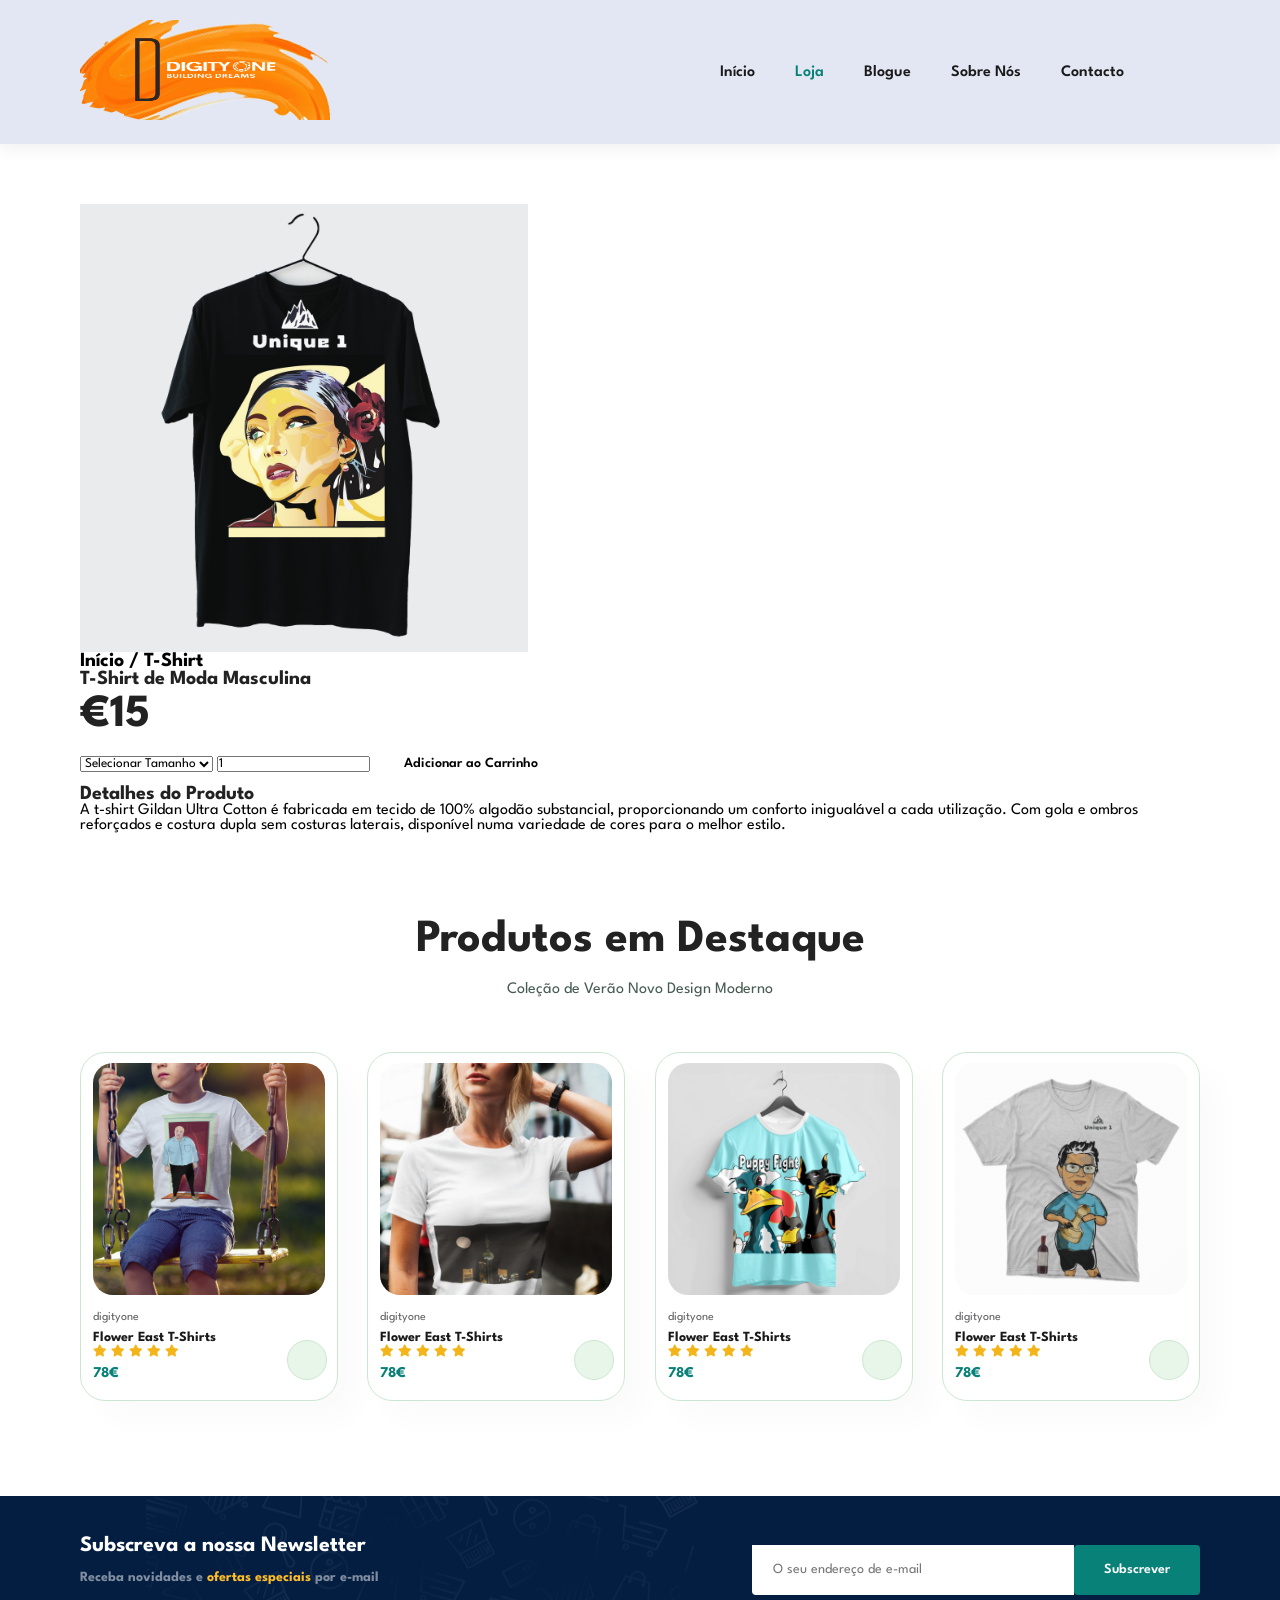
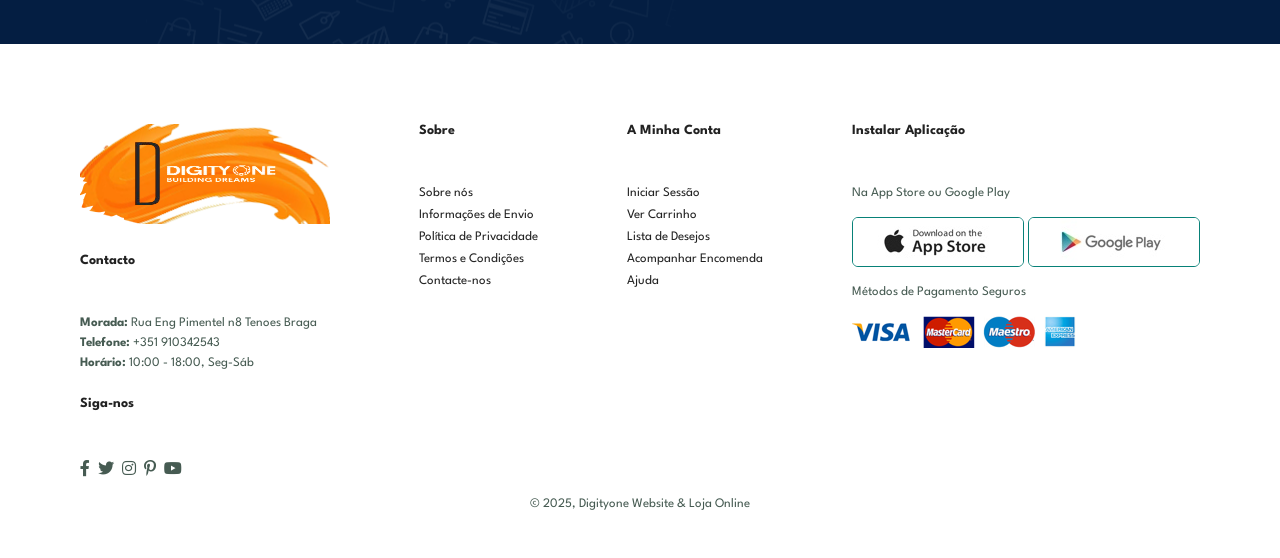
<file: sproduct.html>
<!DOCTYPE html>
<html lang="pt">
<head>
    <meta charset="UTF-8">
    <meta http-equiv="X-UA-Compatible" content="IE=edge">
    <meta name="viewport" content="width=device-width, initial-scale=1.0">
    <title>Detalhes do Produto - Digityone</title>
    <link rel="stylesheet" href="https://pro.fontawesome.com/releases/v5.10.0/css/all.css" />
    <link rel="stylesheet" href="style.css">
</head>
<body>
<section id="header">
    <a href="index.html"><img src="img/logo.png" class="logo" alt=""></a>
    <div>
      <ul id="navbar">
          <li><a href="index.html">Início</a></li>
          <li><a class="active" href="shop.html">Loja</a></li>
          <li><a href="blog.html">Blogue</a></li>
          <li><a href="about.html">Sobre Nós</a></li>
          <li><a href="contact.html">Contacto</a></li>
          <li id="lg-bag"><a href="cart.html" class="badge-container"><i class="far fa-shopping-bag"></i><span class="cart-badge" style="display: none;">0</span></a></li>
          <a href="#" id="close"><i class="far fa-times"></i></a>
      </ul>

    </div>
    <div id="mobile">
        <a href="cart.html" class="badge-container"><i class="far fa-shopping-bag"></i><span class="cart-badge" style="display: none;">0</span></a>
        <i id="bar" class="fas fa-outdent"></i>
    </div>
</section>

<section id="prodetails" class="section-p1">
    <div class="single-pro-image">
        <img src="img/products/f1.png" width="100%" id="MainImg" alt="">
        <div class="small-img-group">
            <div class="small-img-col">
                <img src="img/products/f1.png" width="100%" class="small-img" alt="">
            </div>
            <div class="small-img-col">
                <img src="img/products/f2.jpg" width="100%" class="small-img" alt="">
            </div>
            <div class="small-img-col">
                <img src="img/products/f3.jpg" width="100%" class="small-img" alt="">
            </div>
            <div class="small-img-col">
                <img src="img/products/f4.jpg" width="100%" class="small-img" alt="">
            </div>
        </div>
    </div>

    <div class="single-pro-details">
        <h6>Início / T-Shirt</h6>
        <h4 id="ProductTitle">T-Shirt de Moda Masculina</h4>
        <h2 id="ProductPrice">€15</h2>
        <select id="ProductSize">
            <option>Selecionar Tamanho</option>
            <option>XL</option>
            <option>XXL</option>
            <option>Pequeno (S)</option>
            <option>Grande (L)</option>
        </select>
        <input type="number" value="1" id="ProductQty">
        <button class="normal" id="AddToCartBtn">Adicionar ao Carrinho</button>
        <h4>Detalhes do Produto</h4>
        <span>A t-shirt Gildan Ultra Cotton é fabricada em tecido de 100% algodão substancial, proporcionando um conforto inigualável a cada utilização. Com gola e ombros reforçados e costura dupla sem costuras laterais, disponível numa variedade de cores para o melhor estilo.</span>
    </div>
</section>

<section id="product1" class="section-p1">
    <h2>Produtos em Destaque</h2>
    <p>Coleção de Verão Novo Design Moderno</p>
    <div class="pro-container">
        <div class="pro">
            <img src="img/products/n1.png" alt="">
            <div class="des">
                <span>digityone</span>
                <h5>Flower East T-Shirts</h5>
                <div class="star">
                    <i class="fa fa-star"></i>
                    <i class="fa fa-star"></i>
                    <i class="fa fa-star"></i>
                    <i class="fa fa-star"></i>
                    <i class="fa fa-star"></i>
                </div>
                <h4>78€</h4>
            </div>
            <a href="#"><i class="fas fa-shopping-cart cart"></i></a>
        </div>
        <div class="pro">
            <img src="img/products/n2.png" alt="">
            <div class="des">
                <span>digityone</span>
                <h5>Flower East T-Shirts</h5>
                <div class="star">
                    <i class="fa fa-star"></i>
                    <i class="fa fa-star"></i>
                    <i class="fa fa-star"></i>
                    <i class="fa fa-star"></i>
                    <i class="fa fa-star"></i>
                </div>
                <h4>78€</h4>
            </div>
            <a href="#"><i class="fas fa-shopping-cart cart"></i></a>
        </div>
        <div class="pro">
            <img src="img/products/n3.png" alt="">
            <div class="des">
                <span>digityone</span>
                <h5>Flower East T-Shirts</h5>
                <div class="star">
                    <i class="fa fa-star"></i>
                    <i class="fa fa-star"></i>
                    <i class="fa fa-star"></i>
                    <i class="fa fa-star"></i>
                    <i class="fa fa-star"></i>
                </div>
                <h4>78€</h4>
            </div>
            <a href="#"><i class="fas fa-shopping-cart cart"></i></a>
        </div>
        <div class="pro">
            <img src="img/products/n4.jpg" alt="">
            <div class="des">
                <span>digityone</span>
                <h5>Flower East T-Shirts</h5>
                <div class="star">
                    <i class="fa fa-star"></i>
                    <i class="fa fa-star"></i>
                    <i class="fa fa-star"></i>
                    <i class="fa fa-star"></i>
                    <i class="fa fa-star"></i>
                </div>
                <h4>78€</h4>
            </div>
            <a href="#"><i class="fas fa-shopping-cart cart"></i></a>
        </div>
    </div>
</section>



  <section id="newsletters" class="section-p1 section-m1">
    <div>
      <h4>Subscreva a nossa Newsletter</h4>
      <p>Receba novidades e <span>ofertas especiais</span> por e-mail</p>
  </div>
  <div class="form">
    <input type="text" placeholder="O seu endereço de e-mail">
    <button class="normal">Subscrever</button>

  </div>
</section>
<footer class="section-p1">
<div class="col">
    <img class="logo" src="img/logo.png" alt="">
    <h4>Contacto</h4>
    <p><strong>Morada:</strong> Rua Eng Pimentel n8 Tenoes Braga</p>
    <p><strong>Telefone:</strong> +351 910342543</p>
    <p><strong>Horário:</strong> 10:00 - 18:00, Seg-Sáb</p>
    <div class="follow">
        <h4>Siga-nos</h4>
        <div class="icon">
            <i class="fab fa-facebook-f"></i>
            <i class="fab fa-twitter"></i>
            <i class="fab fa-instagram"></i>
            <i class="fab fa-pinterest-p"></i>
            <i class="fab fa-youtube"></i>

        </div>
    </div>




</div>
<div class="col">
    <h4>Sobre</h4>
    <a href="#">Sobre nós</a>
    <a href="#">Informações de Envio</a>
    <a href="#">Política de Privacidade</a>
    <a href="#">Termos e Condições</a>
    <a href="#">Contacte-nos</a>

    
</div>
<div class="col">
    <h4>A Minha Conta</h4>
    <a href="#">Iniciar Sessão</a>
    <a href="#">Ver Carrinho</a>
    <a href="#">Lista de Desejos</a>
    <a href="#">Acompanhar Encomenda</a>
    <a href="#">Ajuda</a>

    
</div>
<div class="col install">
    <h4>Instalar Aplicação</h4>
    <p>Na App Store ou Google Play</p>
    <div class="row">
        <img src="img/pay/app.jpg" alt="">
        <img src="img/pay/play.jpg" alt="">
        </div>
        <p>Métodos de Pagamento Seguros</p>
        <img src="img/pay/pay.png" alt="">
    </div>
   

    
</div>

<div class="copyright">
    <p>© 2025, Digityone Website & Loja Online</p>
</div>
 
</footer>


    <script src="script.js"></script>
</body>
</html>
</file>
<file: style.css>
@import url('https://fonts.googleapis.com/css?family=Spartan:wght@100;200;400;500;600;700;800;900&display=swap');
*{
    
    margin: 0;
    padding: 0;
    box-sizing: border-box;
    font-family: 'Spartan', sans-serif;
}

h1{
    
    font-size: 50px;
    line-height: 64px;
    color: #222;

}
h2 {
    font-size: 46px;
    line-height: 54px;
    color: #222;
}
h4 {
    font-size: 20px;
    color: #222;
}
h6{
    font-weight: 700;
    font-size: 20px;
}
h7{
    font-weight: 700;
    font-size: 20px;
    Text-align: top;
}


p {
    font-size: 16px;
    color: #465b52;
    margin: 15px 0 20px 0;
}
.section-p1 {
    padding: 40px 80px;
}
.section-m1{
    margin: 40px 0px;
}
button.normal{
    font-size: 14px;
    font-weight: 600;
    padding: 15px 30px;
    color: #000;
    background-color: #fff;
    border-radius: 4px;
    cursor: pointer;
    border: none;
    outline: none;
    transition: 0.2s;
}
button.white{
    font-size: 13px;
    font-weight: 600;
    padding: 11px 18px;
    color: #fff ;
    background-color: transparent;
    cursor: pointer;
    border: 1px solid #fff;
    outline: none;
    transition: 0.2s;
}
    
    

body{
    width: 100%;
}

#header{
    display: flex;
    align-items: center;
    justify-content: space-between;
    padding: 20px 80px;
    background: #E3E6F3;
    box-shadow: 0 5px 15px rgba( 0, 0, 0, 0.06);
    z-index: 999 ;
    position: sticky;
    top: 0;
    left: 0;

}
#navbar{
    display: flex;
    align-items: center;
    justify-content: center;
}
#navbar li{
list-style: none;
padding: 0 20px;
position: relative;
}
#navbar li a{
    text-decoration: none;
    font-size:  16px;
    font-weight: 600;
    color: #1a1a1a;
    transition: 0.3s ease;
    
}
    #navbar li a:hover,
    #navbar li a.active{
    
    color: #088178;

}
    
#navbar li a:hover::after{
        
 content:"";
 width: 30%;
 height: 2px;
 background: #099178;
 position: absolute;
 bottom: -4px;
  left: 20px;
 }
 #mobile{
    display: none;
    align-items: center;
 }
 #close{
    display: none;
 }

#hero4
{
  background-image: url("img/hero4.png");
  height: 90vh;
  width: 100%;
  background-size: cover;
  background-position: top 25% right 0;
  padding: 0 80px;
  display: flex;
  flex-direction: column;
  align-items: flex-start;
  justify-content: center;
}
#hero4 h4{
    padding-bottom: 15px;
 }
#hero4 h1
{
    color: #088178;
}
#hero4 button{
    background-image: url("img/button.png");
    background-color: transparent;
    color: #088178;
    border:0;
    padding: 14px 80px 14px 65px;
    background-repeat: no-repeat;
    cursor:pointer;
    font-weight: 700;
    font-size: 15px;
        
}
#feature{
  display: flex;
  align-items: center;
  justify-content: space-between;
  flex-wrap: wrap; 
}
  
#feature .fe-box{
    width:  180px;
    text-align: center;
    padding: 25px 15px;
    box-shadow:  20px 20px 34px rgba(0, 0, 0, 0.03);
    border: 1px solid #cce7d0;
    border-radius: 4px;
    margin:  15px 0;
}
    
#feature .fe-box:hover{
box-shadow: 10px 10px 54px rgba(70, 62, 221, 0.1);
     
}
#feature .fe-box img{
    width: 100%;
    margin-bottom: 10px;
}
#feature .fe-box h6 {
   display: inline-block;
   padding: 9px 8px 6px 8px;
   line-height: 1;
   border-radius: 4px;
   color: #088178;
   background-color: #fddde4;
}
#feature .fe-box:nth-child(2) h6{
background-color: #cdebbc;
}
#feature .fe-box:nth-child(3) h6{
    background-color: #d1e8f2;
    }
#feature .fe-box:nth-child(4) h6{
        background-color: #cdd4f8;
        }    
#feature .fe-box:nth-child(5) h6{
background-color: #f6dcf6;
}
#feature .fe-box:nth-child(6) h6{
    background-color: #fff2e5;
    }
#product1{
    text-align: center;
}
#product1 .pro{
 width: 23%;
 min-width: 250px;
 padding: 10px 12px;
 border:1px solid #cce7d0;
 border-radius:  25px;
 cursor: pointer;
 box-shadow: 20px 20px 30px rgba(0, 0, 0, 0.02);
 margin: 15px 0;
 transition:  0.2s ease;
position: relative;

}
#product1 .pro:hover{
   box-shadow: 20px 20px 30px rgba(0, 0, 0, 0.06); 
}
#product1 .pro img{
    width:  100%;
    border-radius: 20px;
}
#product1 .pro .des {
    text-align: start;
    padding: 10px 0;

}

#product1 .pro .des span{
  color:#606063;
  font-size: 12px;  
}
#product1 .pro .des h5{
    padding-top: 7px;
    color: #1a1a1a;
    font-size: 14px;
}
#product1 .pro .des i{
    font-size: 12px;
    color: rgb(243,181,25);

}
#product1 .pro .des h4{
    padding-top: 7px;
    font-size: 15px;
    font-weight: 700;
    color: #088178;
}
#product1 .pro .cart{
    width: 40px;
    height: 40px;
    line-height: 40px;
    border-radius: 50px;
    background-color: #e8f6ea;
    font-weight: 500;
    color: #088178;
    border: 1px solid #cce7d0;
    position: absolute;
    bottom: 20px;
    right: 10px;
}
#product1 .pro-container{
  display: flex;
  justify-content: space-between;
  padding-top: 20px;
  flex-wrap: wrap;
}
#banner{
    display: flex;
    flex-direction: column;
    justify-content: center;
    align-items: center;
    text-align: center;
    background-image: url(img/banner/b2.jpg);
    width: 100%;
    height: 40vh;
    background-size: cover;
    background-position: center;
}
#banner h4{
  color:#fff;
  font-size:16px;  
}
#banner h2{
    color:#f0ebeb;
    font-size: 30px;
    padding: 10px 0;
}
#banner h2 span{
    color:#ef3636;
}
#banner button:hover{
    background: #088178;
    color: #fff;
}
#sm-banner {
    display: flex;
    justify-content: space-between;
    flex-wrap: wrap;

}

#sm-banner .banner-box{
    display: flex;
    flex-direction: column;
    justify-content: center;
    align-items: flex-start;
    background-image: url(img/banner/b17.jpg);
    min-width:  860px;
    height: 50vh;
    background-size: cover;
    background-position: center;
    padding: 60px;

}
#sm-banner .banner-box2{
    background-image: url(img/banner/b10.jpg);
  

}
#sm-banner h4{
    color:#fff;
    font-size: 20px;
    font-weight: 300; 
}
#sm-banner h2{
    color: #000000;
    font-size: 40px;
    font-weight: 1600;
}
#sm-banner span{
    color: #000000;
    font-size: 14px;
    font-weight: 500;
    padding-bottom: 15px;
}
#sm-banner .banner-box:hover button{
  background: #088178;
  border: 1px solid #088178;
}
#banner3{
    display: flex;
   justify-content:space-between;
   flex-wrap: wrap;
   padding: 0 80px;
}
   
#banner3 .banner-box{
    display: flex;
    flex-direction: column;
    justify-content: center;
    align-items: flex-start;
    background-image: url(img/banner/b7.jpg);
    min-width:  30%;
    height: 30vh;
    background-size: cover;
    background-position: center;
    padding: 20px;
    margin-bottom: 20px;
}
#banner3 .banner-box2{
    background-image: url(img/banner/b4.jpg); 
}
#banner3 .banner-box3{
    background-image: url(img/banner/b18.jpg); 
}
#banner3 h2{
    color: #fff;
    font-weight: 900;
    font-size: 22px;
}
#banner3 h3{
    color: #ec544e;
    font-weight: 800;
    font-size: 15px;
}
#newsletters{
    display: flex;
    justify-content: space-between;
    flex-wrap: wrap;
    align-items: center;
    background-image: url("img/banner/b14.png");
    background-repeat: no-repeat;
    background-position: 20% 30%;
    background-color: #041e42;
}
#newsletters h4{
    font-size: 22px;
    font-weight: 700;
    color: #fff;
}
#newsletters p{
    font-size: 14px;
    font-weight: 700;
    color: #818ea0;
}

#newsletters p span{
    font-size: 14px;
    font-weight: 700;
    color: #ffbd27;
}
#newsletters .form{
    display: flex;
    width: 40%;
}
#newsletters input{
    height: 3.125rem;
    padding: 0 1.25rem;
    font-size: 14px;
    width: 100%;
    border: 1px solid transparent;
    border-radius: 4px;
    outline: none;
    border-top-right-radius: 0;
    border-bottom-right-radius: 0;
    border-top-left-radius: 0;
    border-top-left-radius: 0;

}

#newsletters button{
    background-color: #088178;
    color: #fff;
    white-space: nowrap;

}
footer{
    display: flex;
    flex-wrap: wrap;
    justify-content: space-between;
}
footer .col{
    display: flex;
    flex-direction: column;
    align-items: flex-start;
    margin-bottom: 20px;
}
footer .logo{
    margin-bottom: 30px;

}
footer h4{
    font-size: 14px;
    margin-bottom: 30px;
    padding-bottom: 20px;
}
footer p{
    font-size: 13px;
    margin: 0 0 8px 0;

}
footer a{
    font-size: 13px;
    text-decoration: none;
    color:#222;
    margin-bottom: 10px;

}
footer .follow{
    margin-top: 20px;


}
footer .follow i{
    color: #465b52;
    padding-right: 4px;
    cursor: pointer;
}
footer .install .row img{
    border:1px solid #088178;
    border-radius: 6px;
}
footer .install img{
    margin: 10px 0 15px 0;
}
footer .follow i:hover,
footer a:hover{
 color: #088178;   
}
footer .copyright{
   width: 100%;
   text-align: center;

}
#page-header{
    background-image: url("img/banner/b1.jpg");
    width: 100%;
    height: 30vh;
    background-size: cover;
    display: bottom;
    justify-content: center;
    text-align: right;
    flex-direction: column;
    padding: 14px;

}
#page-header h2,
#page-header p {
color: #fff8f8;
}
#pagination{
    text-align: center;
}
#pagination a{
  text-decoration: none;
  background-color: #088178;
  padding: 15px 20px;
  border-radius: 4px;
  color: #fff;
  font-weight: 600;
  margin: 0 4px;
  transition: 0.3s ease;
  display: inline-block;
}
#pagination a.active{
  background-color: #041e42;
  color: #fff;
}
#pagination a:hover{
  background-color: #041e42;
  color: #fff;
}
#pagination a i{
    font-size: 16px;
    font-weight: 600;
}
#prodetails .single-pro-image{
    display: flex;
    margin-top: 20px;
} 
#prodetails .single-pro-image{
  width: 40%;
  margin-right: 50px;
}
.small-img-group{
    display: flex;
    justify-content: space-between;
}
.small-img-col{
    flex-basis: 24%;
    cursor: pointer;
}
@media (max-width:799px) {
    .section-p1 {
        padding: 40px 40px;
    }
    #navbar {
        display: flex;
        flex-direction: column;
        align-items: flex-start;
        justify-content: flex-start;
        position: fixed;
        top: 0px;
        right: -300px;
        height: 100vh;
        width: 300px;
        background-color: #E3E6F3;
        box-shadow: 0 40px 60px rgba(0, 0, 0, 0.1);
        padding: 80px 0 0 10px;
        transition: 0.3s;
    }

#navbar.active{
    right: 0px;
}
#navbar li{
    margin-bottom: 25px;
    
}
#mobile{
    display: flex;
    align-items: center;
 }
 #mobile i{
    color: #1a1a1a;
    font-size: 24px;
    padding-left: 20px;
 }
 #close {
    display: initial;
    position: absolute;
    top: 30px;
    left: 30px;
    color: #222;
    font-size: 24px;
}
#lg-bag{
    display: none;
}
#hero4
{
  height: 70vh;
  padding: 0 80px;
  background-position: top 30% right 30%;

  
}
#feature{
    
    justify-content: center;
   
  }
      
#feature .fe-box{

    margin:  15px 15px;
}
#product1 .pro-container{
    
    justify-content: center;
    
   
  }
  #product1 .pro{
    
    margin: 15px;
   
   }
   #banner{
    
    height: 20vh;
   }
   #sm-banner .banner-box{
    
    min-width: 100%;
    height: 30vh;


}
#banner3{
  padding: 40px; 
}
#banner3 .banner-box{
    width: 28%;
}
#newsletter .form{
 
    width: 70%;
}
@media (max-width:477px) {
    .section-p1{
        padding: 20px;
    }
    #header{
        padding: 10px 30px;
    }
    h1{
        font-size: 38px;
    }
    h2{
        font-size: 32px;
    }
    
    #hero4{
        padding: 0 20px;
        background-position: 55%;
        
    }
}
#feauture{
    justify-content: space-between;
}
#feature .fe-box{
    width:  155px;
 
    margin:0 0 15px 0;
}
#product1 .pro{
    width: 100%;
}
#banner{
    height: 40vh;
}
#sm-banner .banner-box{
    height: 40vh;
}
#sm-banner .banner-box2{
    margin-top: 20px;
}
#banner3{
    padding: 0 20px;
}
#banner3 .banner-box{
    width: 100%;
}
#newsletter{
    padding: 40px 20px;
}
#newsletter .form{
    width: 100%;
}
footer .copyright{
    text-align: start;
}

#prodetails .single-pro-details {
    width: 50%;
    padding-top: 30px;
}
#prodetails .single-pro-details h4 {
    padding: 40px 0 20px 0;
}
#prodetails .single-pro-details h2 {
    font-size: 20px;
}
#prodetails .single-pro-details select {
    display: block;
    padding: 5px 10px;
    margin-bottom: 10px;
}
#prodetails .single-pro-details input {
    width: 50px;
    height: 47px;
    padding-left: 10px;
    font-size: 16px;
    margin-right: 10px;
}
#prodetails .single-pro-details input:focus {
    outline: none;
}
#prodetails .single-pro-details button {
    background: #088178;
    color: #fff;
    border: none;
    padding: 12px 30px;
    font-weight: 700;
    cursor: pointer;
    outline: none;
}

/* --- CART PAGE STYLES --- */
#cart {
    overflow-x: auto;
}
#cart table {
    width: 100%;
    border-collapse: collapse;
    table-layout: fixed;
    white-space: nowrap;
}
#cart table img {
    width: 50px;
    height: 50px;
    object-fit: cover;
    border-radius: 6px;
}
#cart table td {
    padding: 15px;
    text-align: center;
}
#cart table td:nth-child(1) {
    width: 80px;
    text-align: center;
}
#cart table td:nth-child(2) {
    width: 100px;
    text-align: center;
}
#cart table td:nth-child(3) {
    width: 250px;
    text-align: left;
}
#cart table td:nth-child(4),
#cart table td:nth-child(5),
#cart table td:nth-child(6) {
    width: 150px;
    text-align: center;
}
#cart table td:nth-child(5) input {
    width: 70px;
    padding: 10px 5px 10px 15px;
    outline: none;
    border: 1px solid #e2e9e1;
}
#cart table thead {
    border: 1px solid #e2e9e1;
    border-left: none;
    border-right: none;
}
#cart table thead td {
    font-weight: 700;
    text-transform: uppercase;
    font-size: 13px;
    padding: 18px 0;
}
#cart table tbody tr {
    border-bottom: 1px solid #e2e9e1;
}
#cart table tbody td {
    font-size: 13px;
}
#cart table td i {
    cursor: pointer;
    color: #222;
    transition: color 0.2s;
}
#cart table td i:hover {
    color: #ef3636;
}

#cart-add {
    display: flex;
    justify-content: space-between;
    flex-wrap: wrap;
    padding: 40px 80px;
}
#coupon {
    width: 50%;
    margin-bottom: 30px;
}
#coupon h3,
#subtotal h3 {
    padding-bottom: 15px;
}
#coupon input {
    padding: 10px 20px;
    outline: none;
    width: 60%;
    margin-right: 10px;
    border: 1px solid #e2e9e1;
}
#coupon button,
#subtotal button {
    background-color: #088178;
    color: #fff;
    padding: 12px 20px;
    font-weight: 600;
    cursor: pointer;
    border: none;
    outline: none;
}
#subtotal {
    width: 45%;
    border: 1px solid #e2e9e1;
    padding: 30px;
    margin-bottom: 30px;
}
#subtotal table {
    border-collapse: collapse;
    width: 100%;
    margin-bottom: 20px;
}
#subtotal table td {
    width: 50%;
    border: 1px solid #e2e9e1;
    padding: 10px;
    font-size: 13px;
}

/* Cart Badge Styling */
.badge-container {
    position: relative;
}
.cart-badge {
    position: absolute;
    top: -8px;
    right: -8px;
    background-color: #ef3636;
    color: white;
    border-radius: 50%;
    padding: 2px 6px;
    font-size: 11px;
    font-weight: 700;
    line-height: 1;
    min-width: 16px;
    text-align: center;
}
#mobile .cart-badge {
    top: -5px;
    right: 15px;
}

/* Product Card Anchor Link Wrapper */
.pro-link {
    text-decoration: none;
    color: inherit;
    display: block;
}
.pro-link:hover {
    text-decoration: none;
}
.headtxt{

position: absolute;
top: 0;
color: #17fff0;

}
}
</file>
